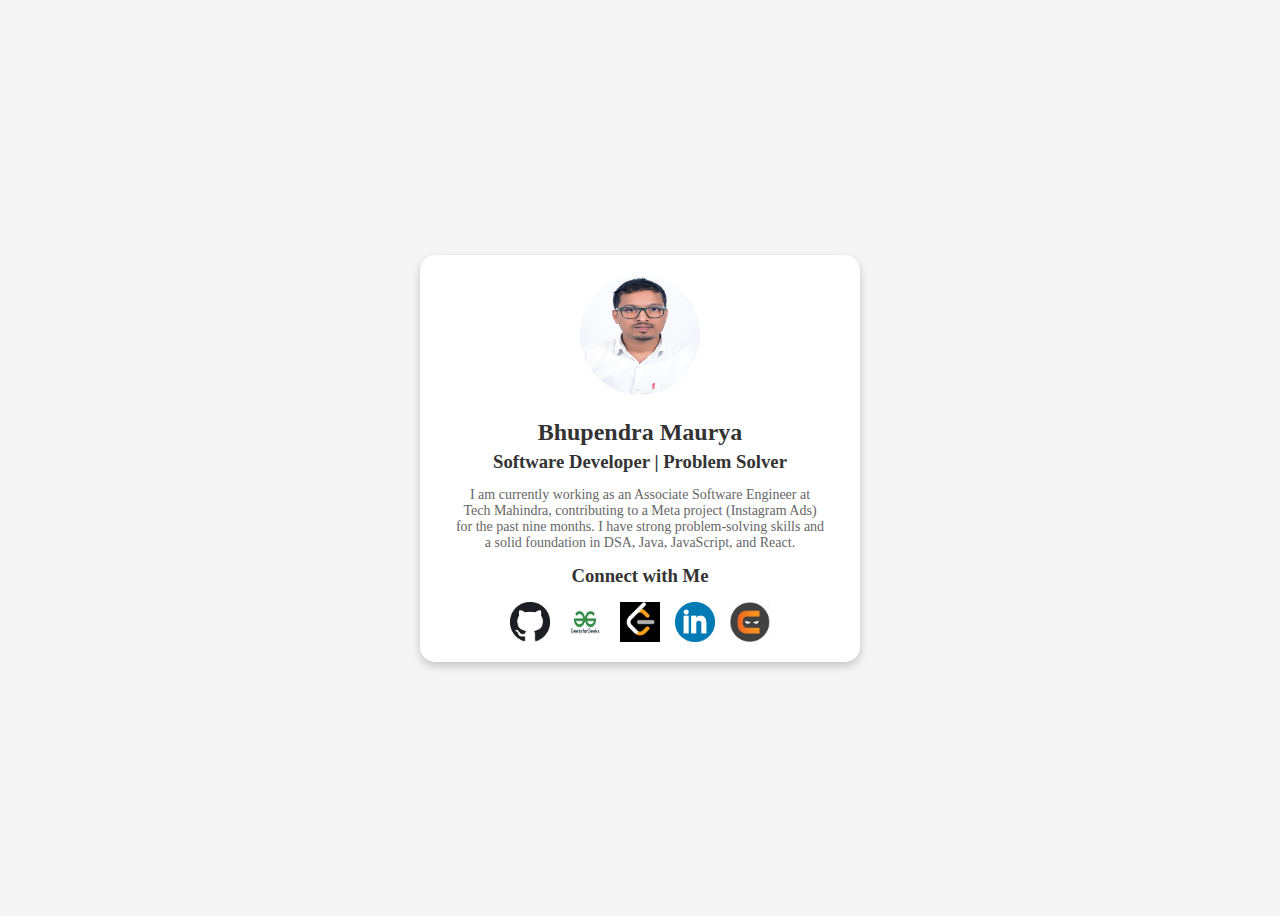
<file: 1. Create a Simple Profile Card/index.html>
<!DOCTYPE html>
<html lang="en">
<head>
    <meta charset="UTF-8">
    <meta name="viewport" content="width=device-width, initial-scale=1.0">
    <title>Profile Card</title>
    <link rel="stylesheet" href="style.css">
</head>
<body>

    <div class="card">
        <img class="profile_image" src="Bhupendra_Photo.jpg" alt="My Photo"/>

        <div class="content">
            <h2>Bhupendra Maurya</h2>
            <h3>Software Developer | Problem Solver</h3>
            <p>
                I am currently working as an Associate Software Engineer at Tech Mahindra, 
                contributing to a Meta project (Instagram Ads) for the past nine months. 
                I have strong problem-solving skills and a solid foundation in DSA, Java, JavaScript, and React.
            </p>
        </div>

        <h3>Connect with Me</h3>
        <div class="social-icons">
            <img id="github" class="icon" src="github.png" alt="Github"/>
            <img id="gfg" class="icon" src="gfg.jpeg" alt="GFG"/>
            <img id="leetcode" class="icon" src="leetcode.png" alt="LeetCode"/>
            <img id="linkedin" class="icon" src="linkedin.png" alt="LinkedIn"/>
            <img id="codingNinjas" class="icon" src="coding_ninjas.jpeg" alt="Coding Ninjas"/>
        </div>
    </div>

    <script src="card.js"></script>
</body>
</html>
</file>
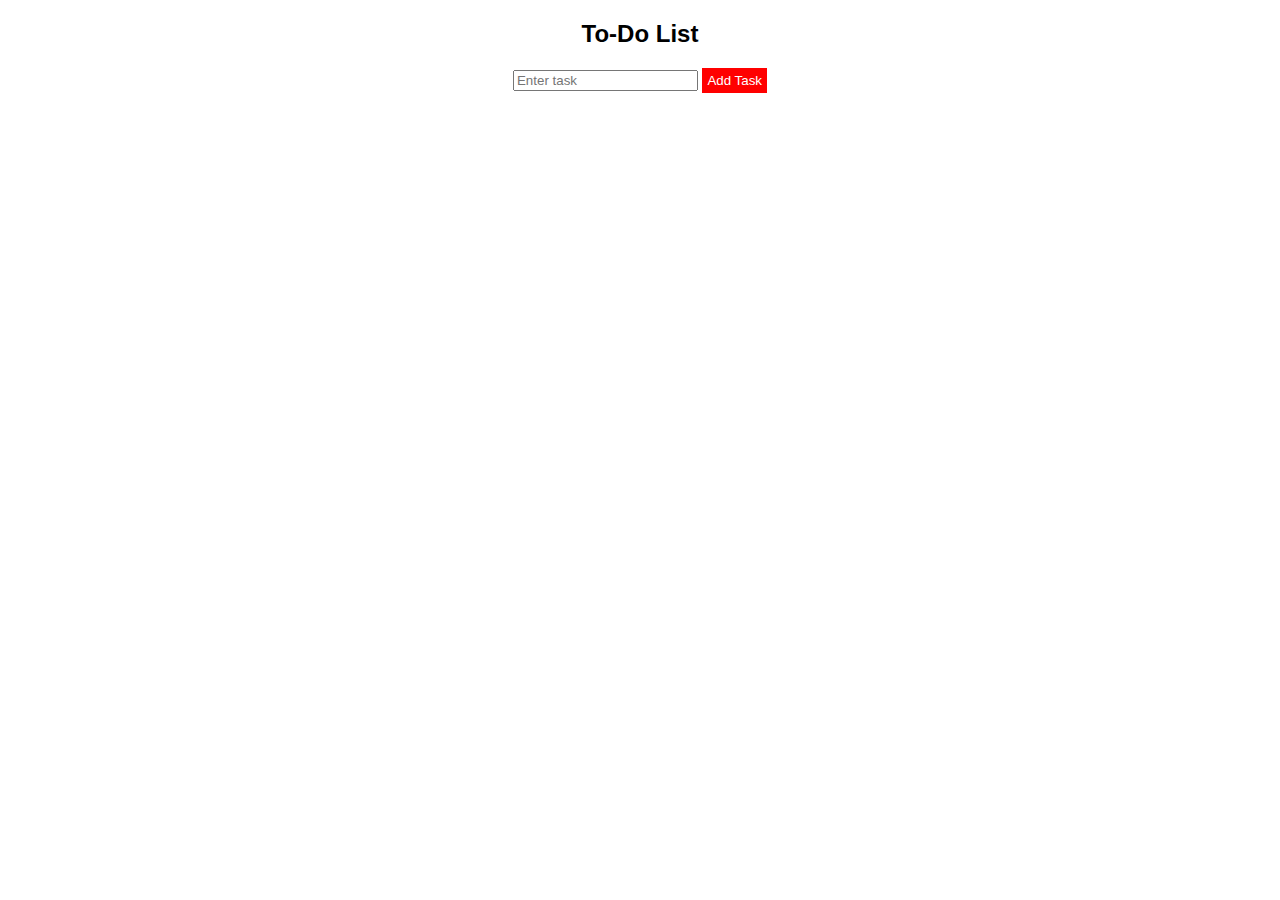
<file: 4. Create a simple to-do list using JavaScript and the DOM/index.html>
<!DOCTYPE html>
<html lang="en">
<head>
    <meta charset="UTF-8">
    <meta name="viewport" content="width=device-width, initial-scale=1.0">
    <title>To-Do List</title>
    <link rel="stylesheet" href="index.css">
</head>
<body>

    <h2>To-Do List</h2>
    <input type="text" id="taskInput" placeholder="Enter task">
    <button onclick="addTask()">Add Task</button>
    <ul id="taskList"></ul>

    <script src="app.js"></script> 
</body>
</html>
</file>
<file: 1. Create a Simple Profile Card/style.css>
/* .profile_image{ */
    /* height: 200px;
    border-radius: 50%;
    
}

.container{
    display: flex;
    align-items: center;
    gap: 20px;
    padding: 20px;
}

.container_2 {
    display: flex;
    flex-direction: row;
    gap: 100px;
}

.icon {
    height: 100px; 
   
}

.icon_gfg{
    height: 100px;
} */


/* Center everything */
body {
    display: flex;
    justify-content: center;
    align-items: center;
    height: 100vh;
    background-color: #f5f5f5;
}

/* Profile card styling */
.card {
    text-align: center;
    background: white;
    padding: 20px;
    border-radius: 15px;
    box-shadow: 0px 4px 10px rgba(0, 0, 0, 0.2);
    width: 90%;
    max-width: 400px;
    transition: transform 0.3s ease-in-out;
}

/* Hover animation */
.card:hover {
    transform: scale(1.05);
}

/* Profile image */
.profile_image {
    width: 120px;
    height: 120px;
    border-radius: 50%;
    margin-bottom: 15px;
}

/* Spacing & text styles */
h2, h3 {
    margin: 5px 0;
    color: #333;
}

p {
    font-size: 14px;
    color: #666;
    padding: 0 15px;
}

/* Social icons container */
.social-icons {
    display: flex;
    justify-content: center;
    gap: 15px;
    margin-top: 15px;
}

/* Social icons styling */
.icon {
    width: 40px;
    height: 40px;
    transition: transform 0.3s ease;
}

/* Hover effect on icons */
.icon:hover {
    transform: scale(1.2);
}
</file>
<file: 4. Create a simple to-do list using JavaScript and the DOM/index.css>
body {
    font-family: Arial, sans-serif;
    max-width: 400px;
    margin: auto;
    text-align: center;
}

ul {
    list-style: none;
    padding: 0;
}

li {
    display: flex;
    justify-content: space-between;
    padding: 8px;
    border: 1px solid #ddd;
    margin: 5px 0;
}

button {
    background-color: red;
    color: white;
    border: none;
    padding: 5px;
    cursor: pointer;
}
</file>
